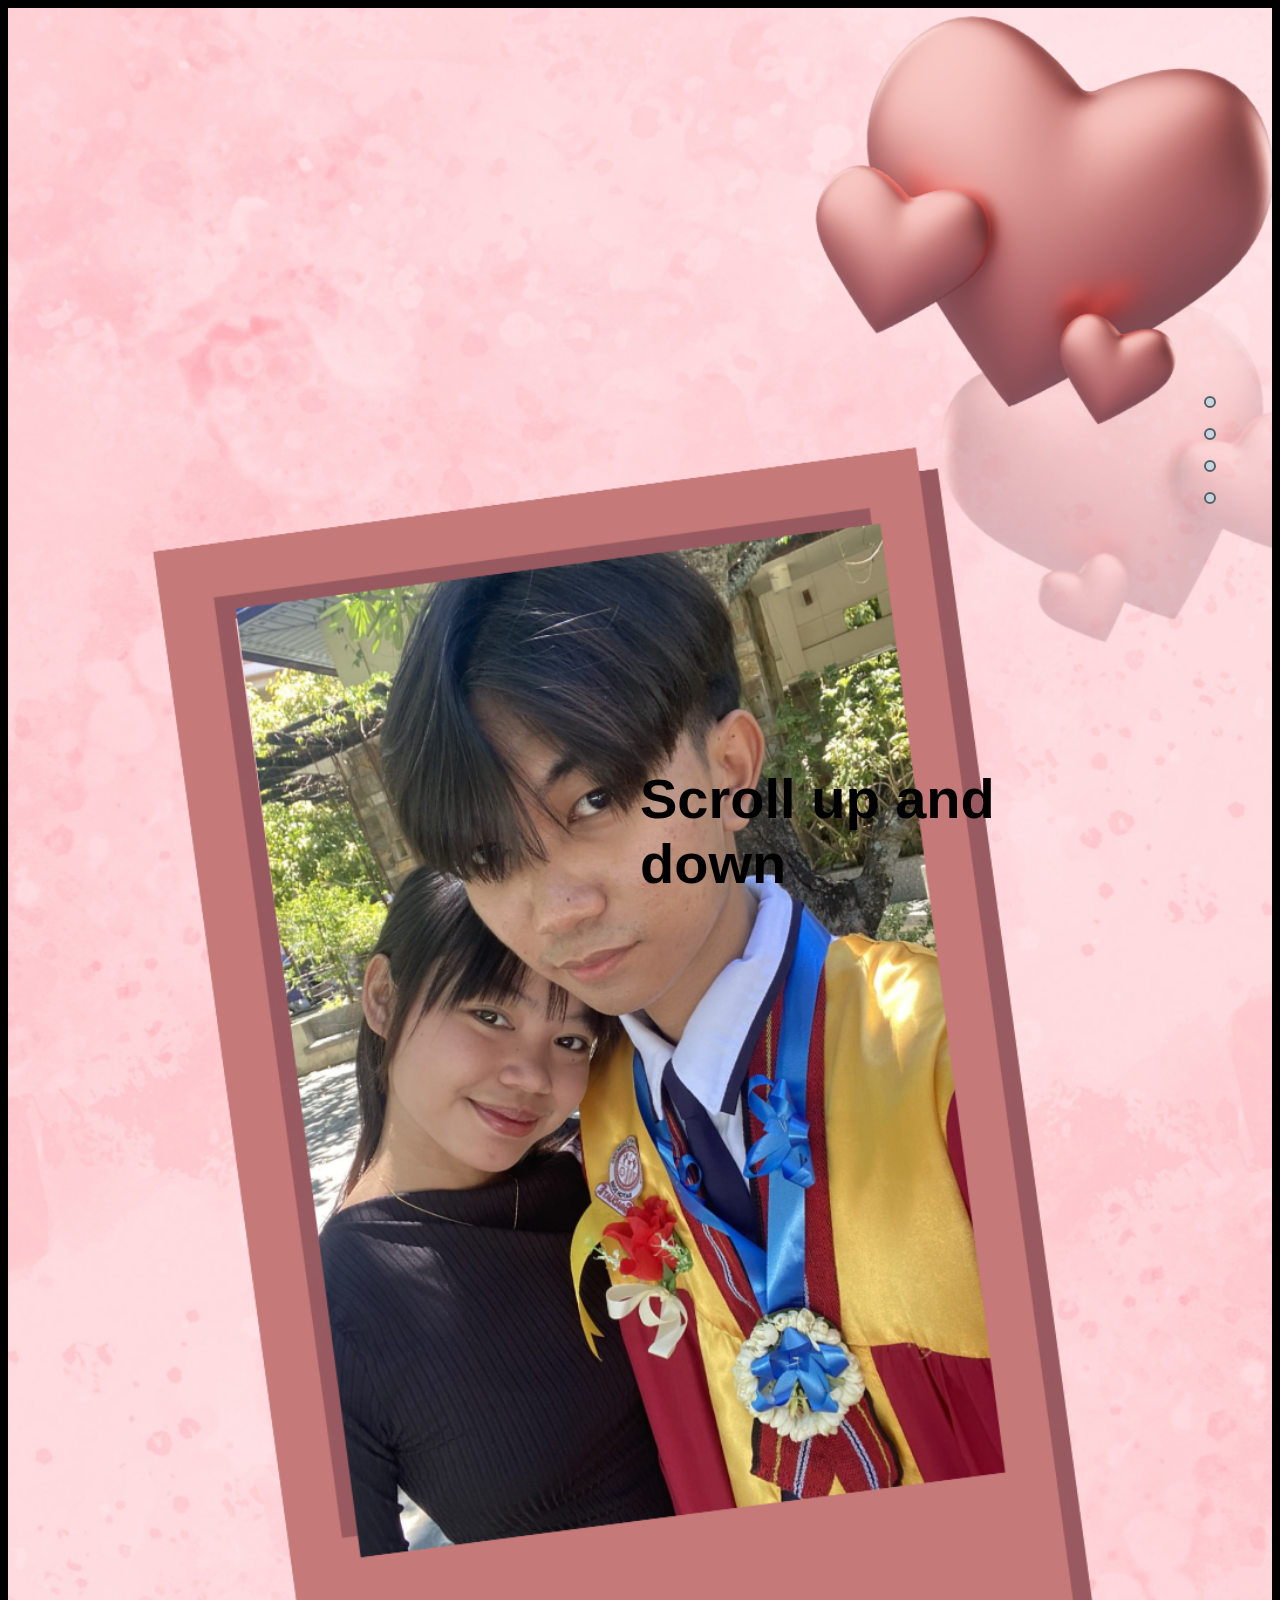
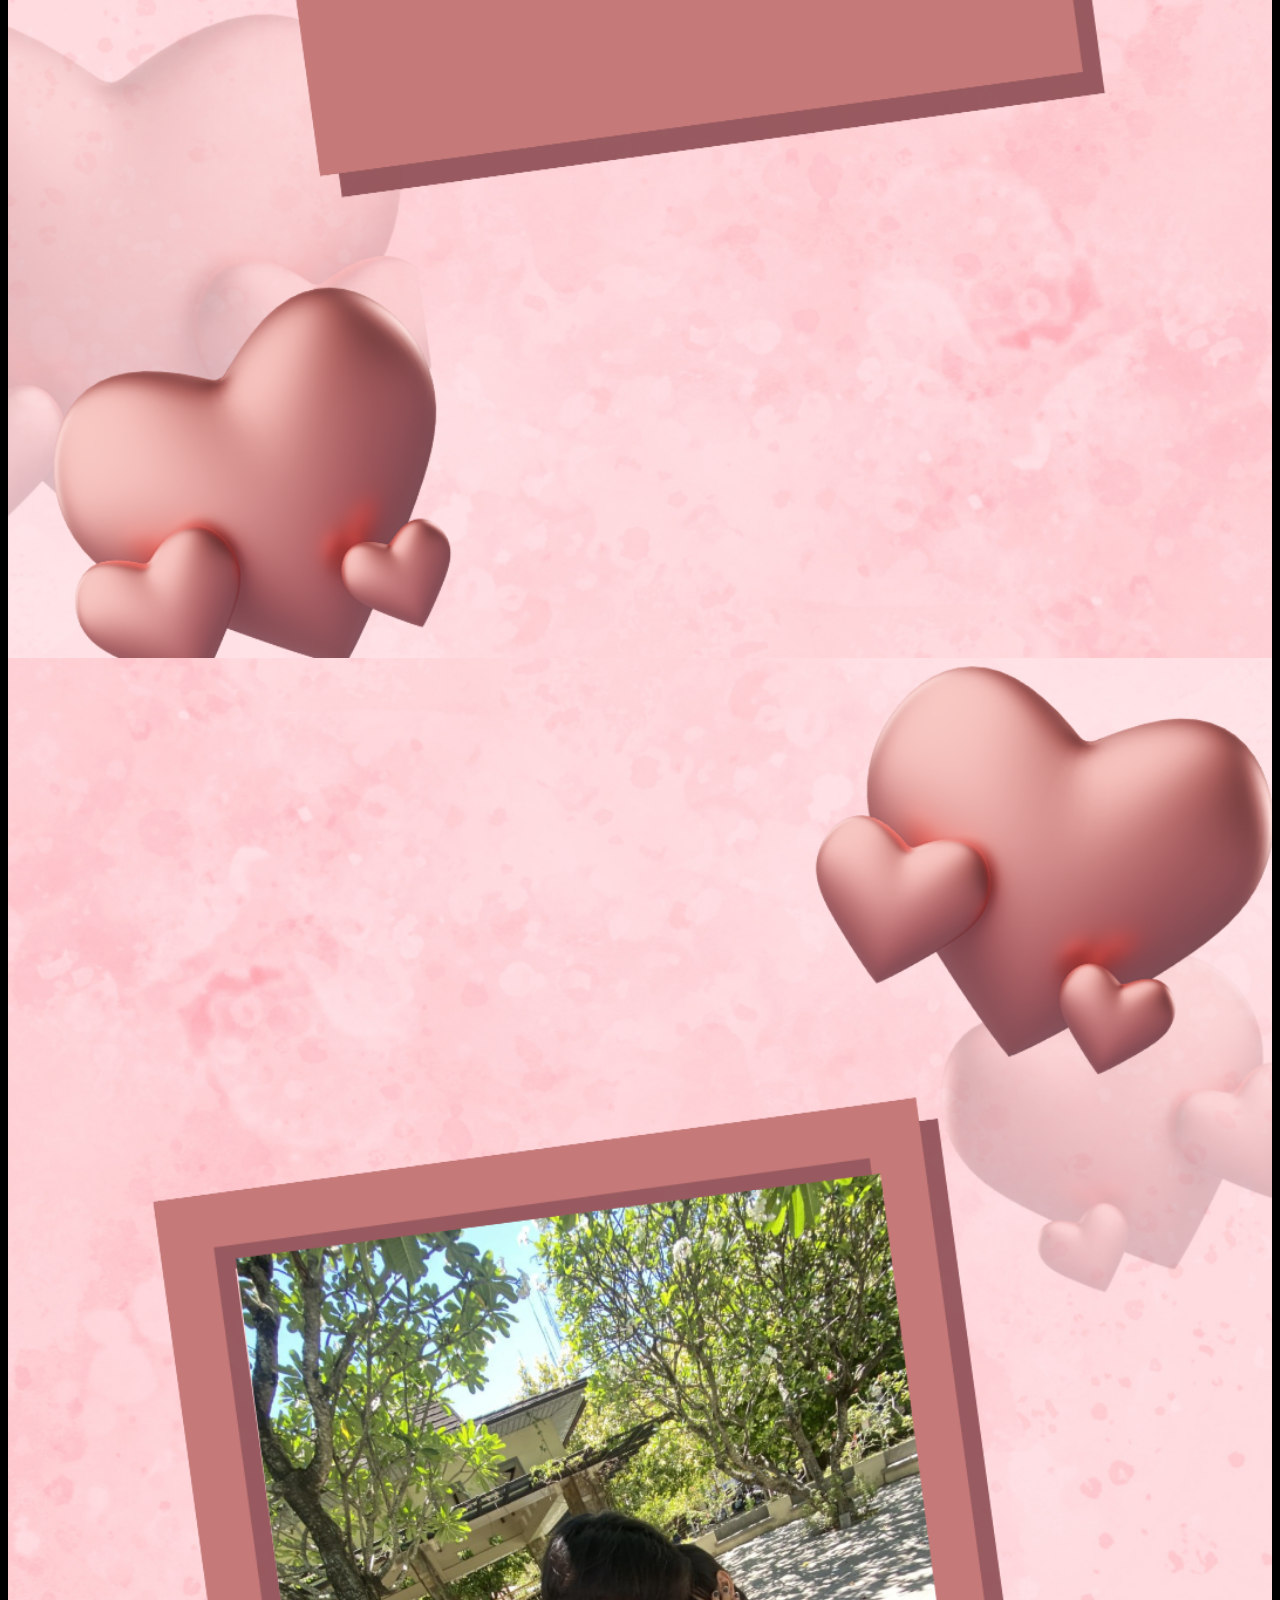
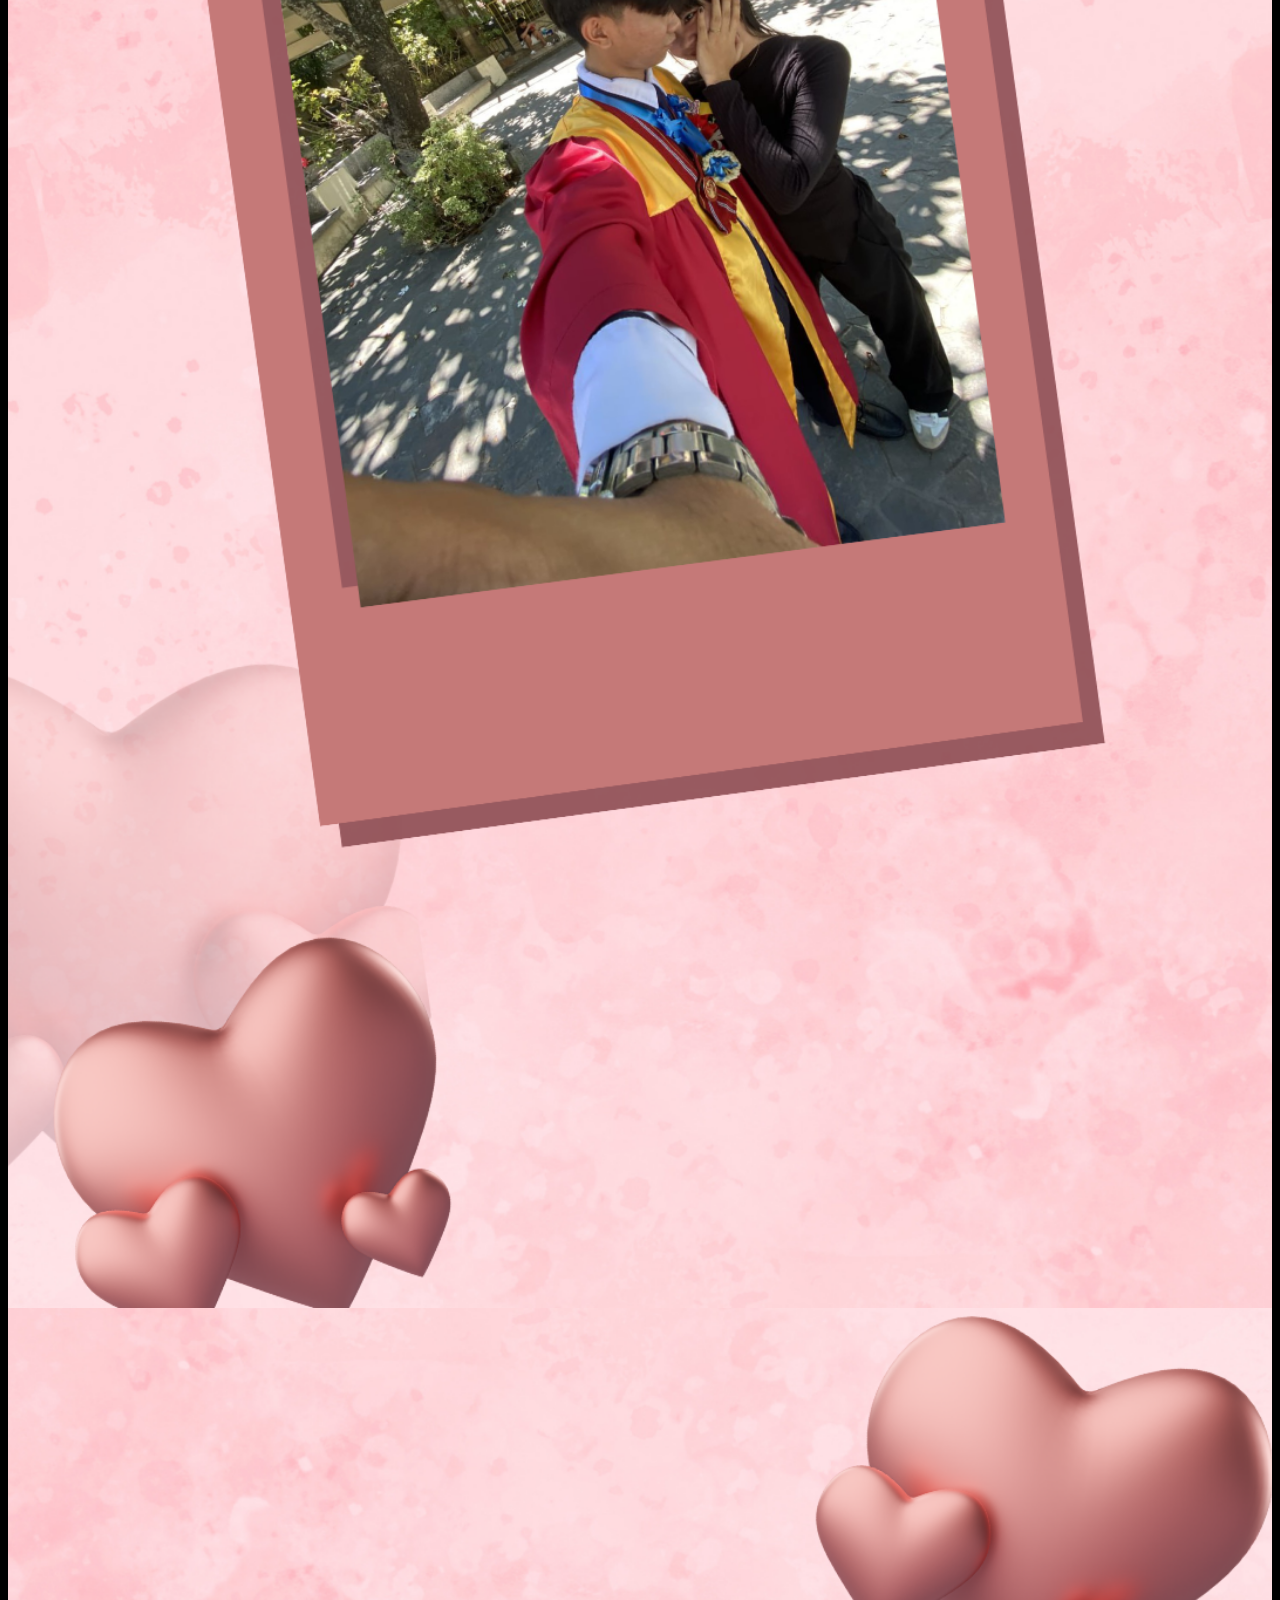
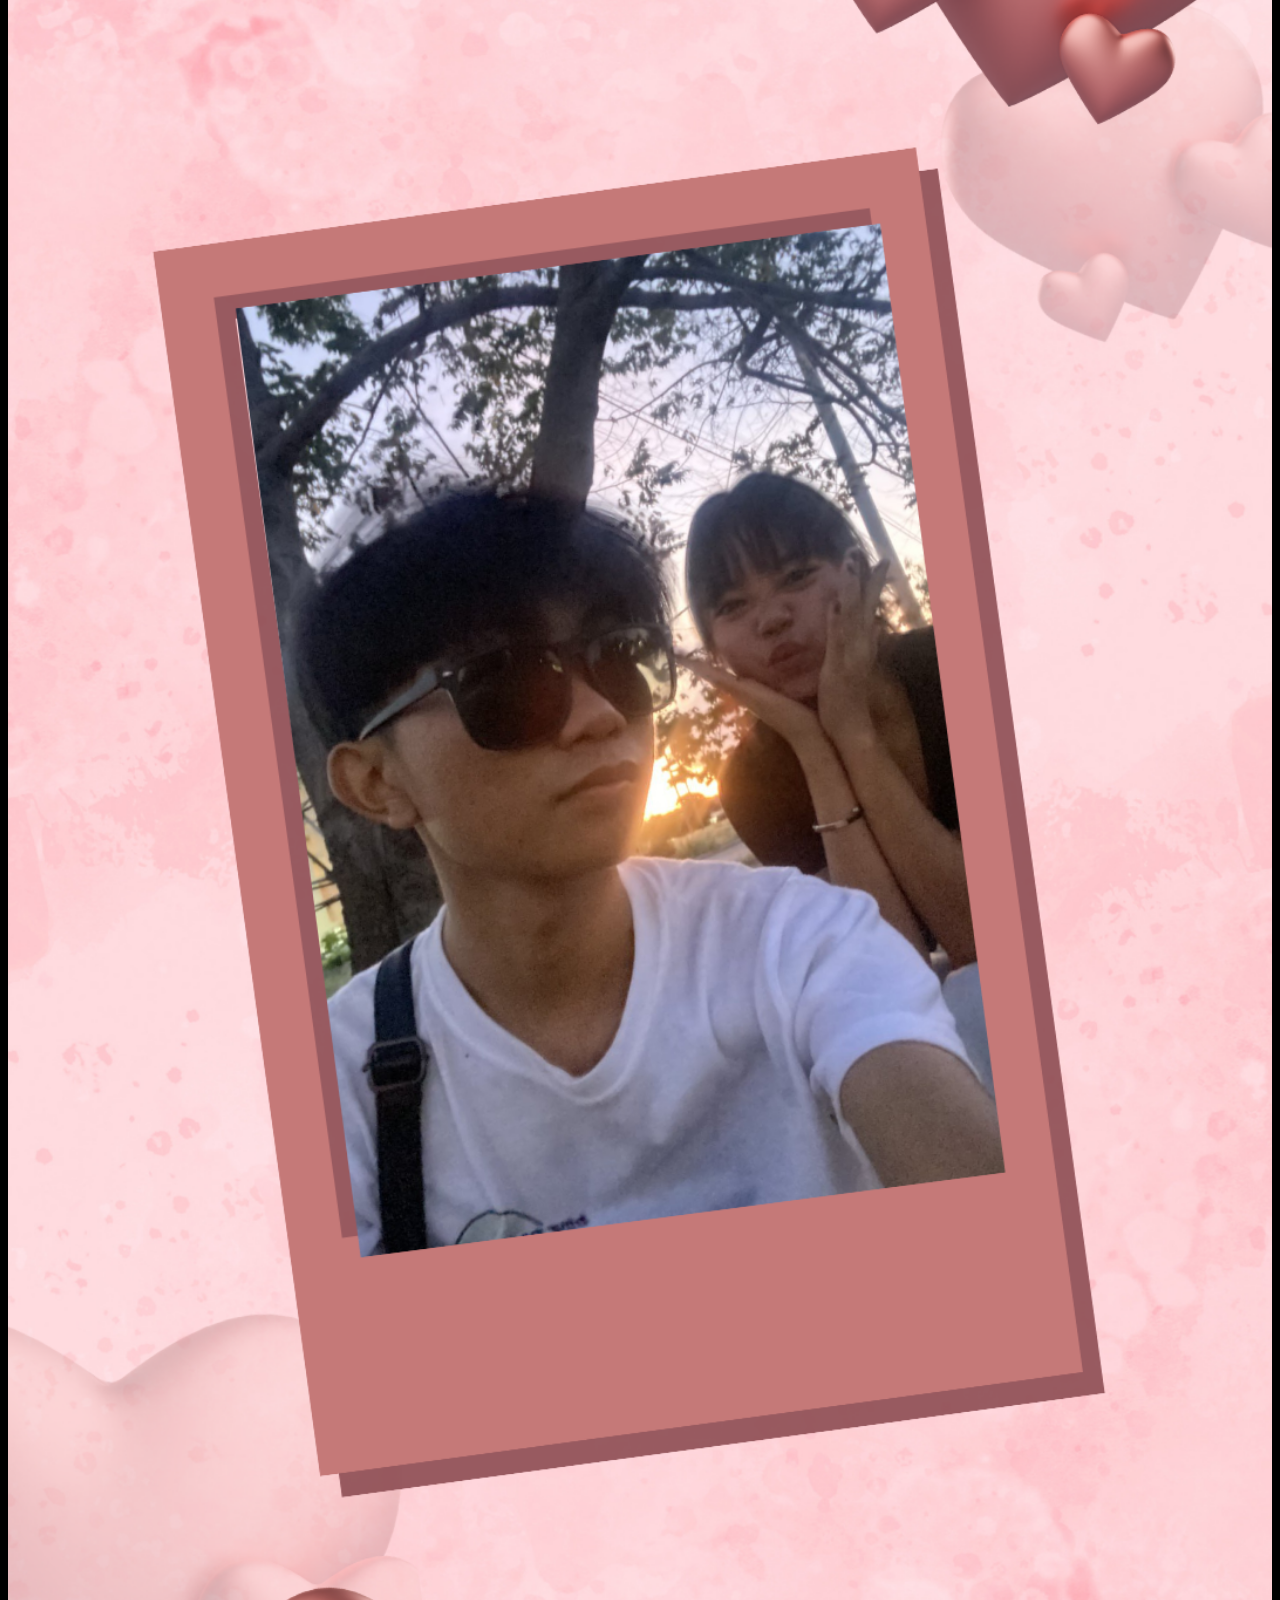
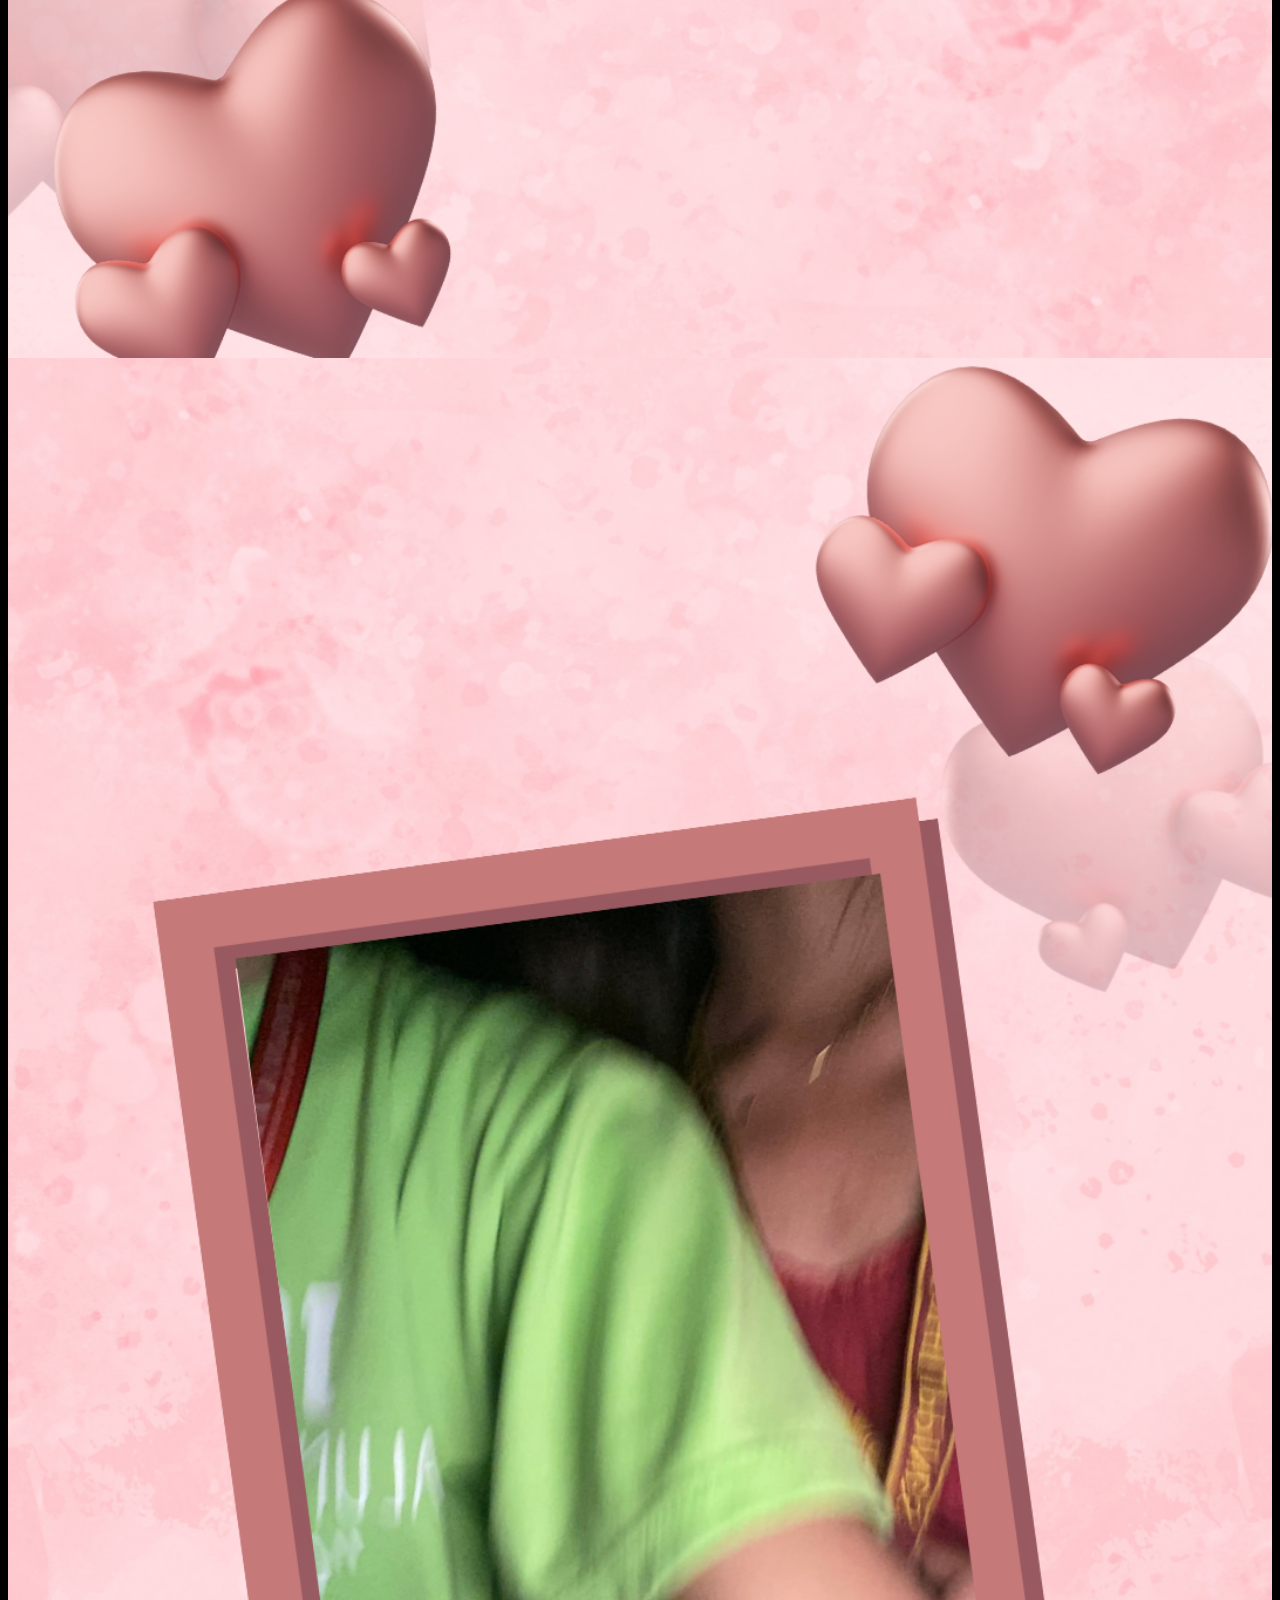
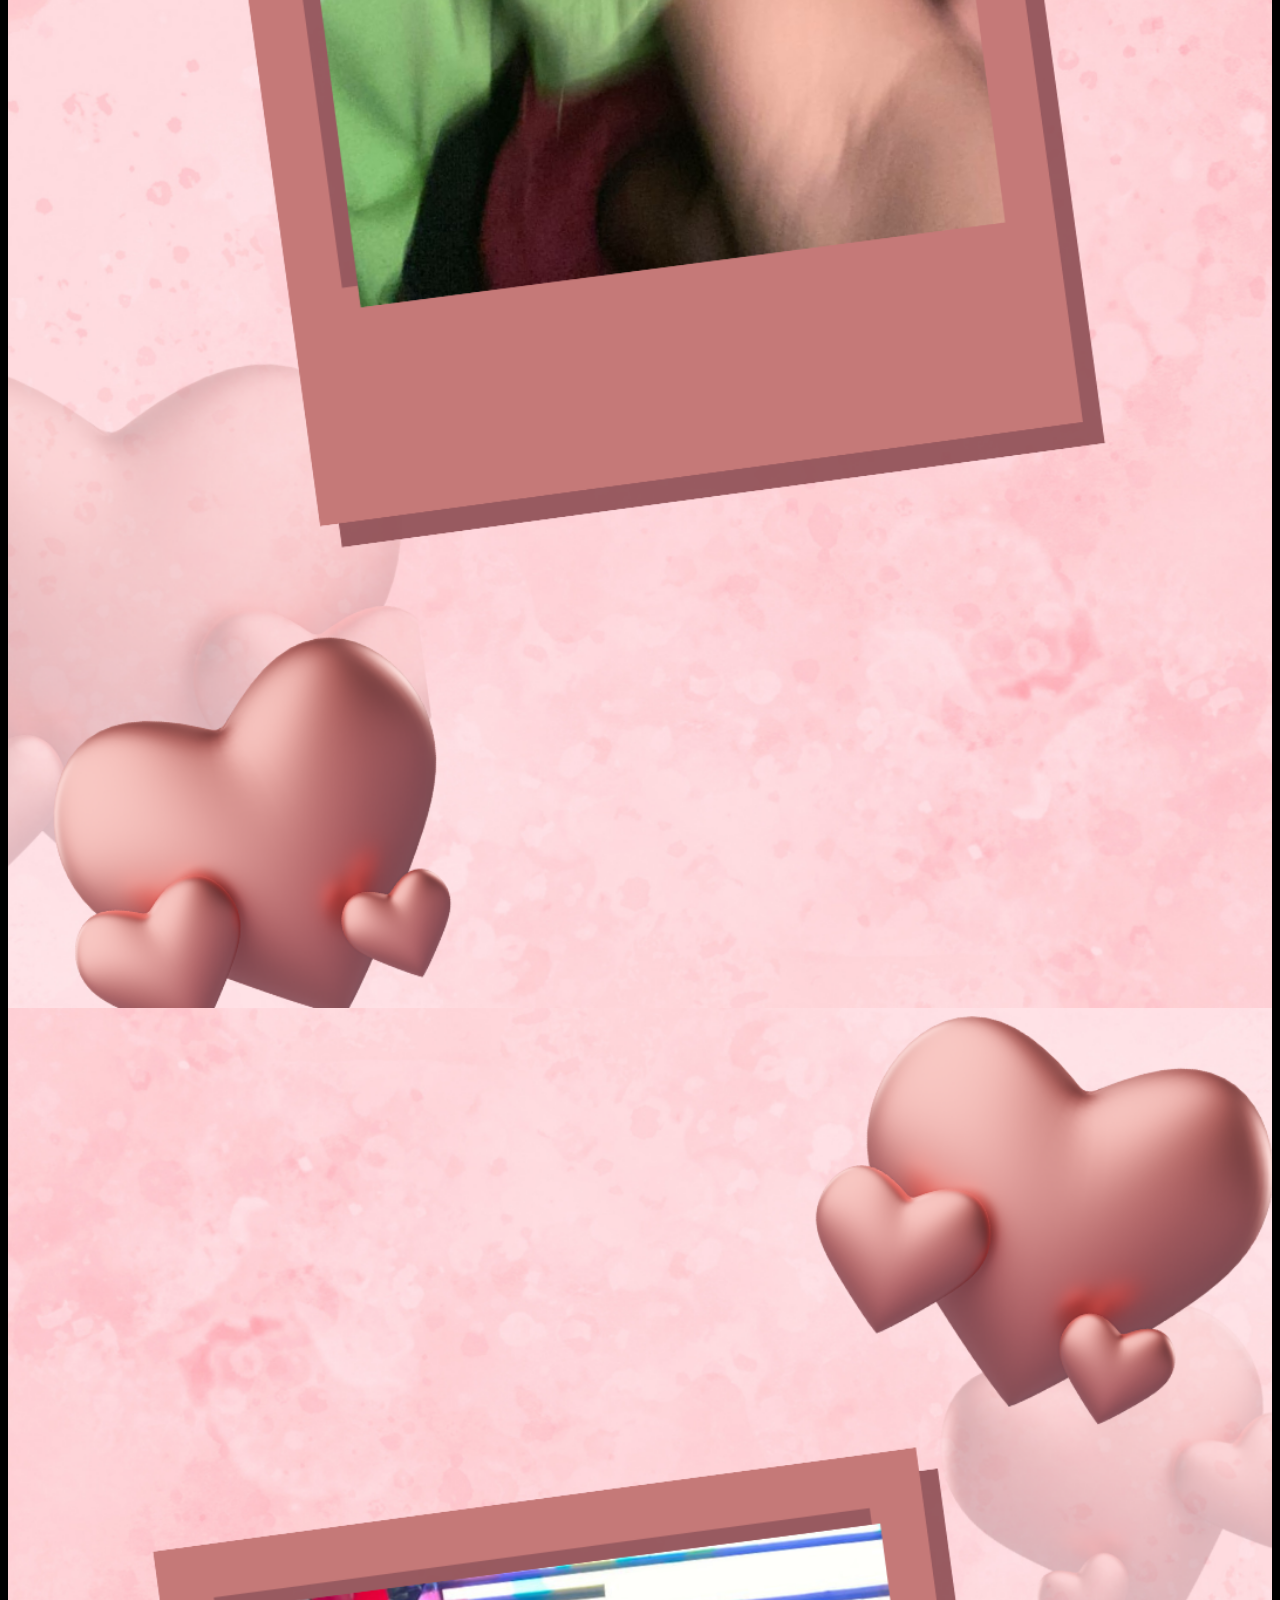
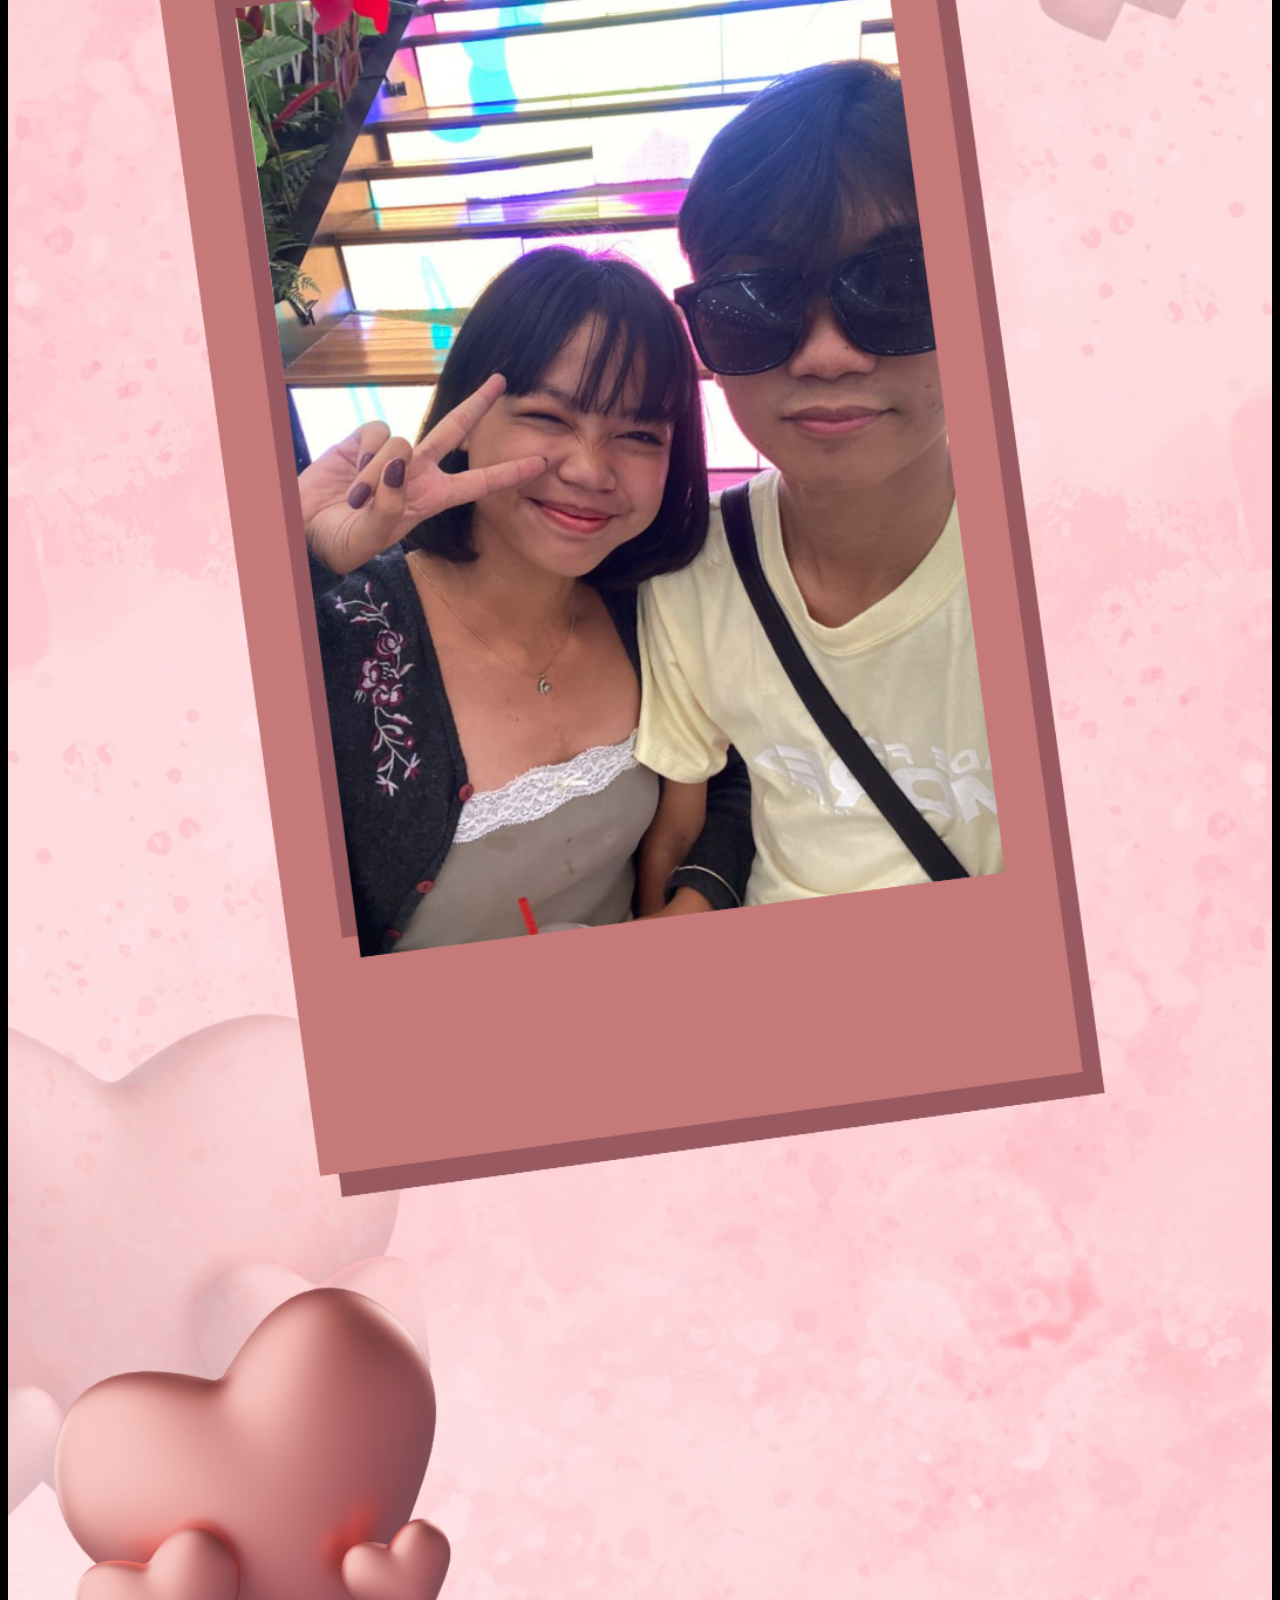
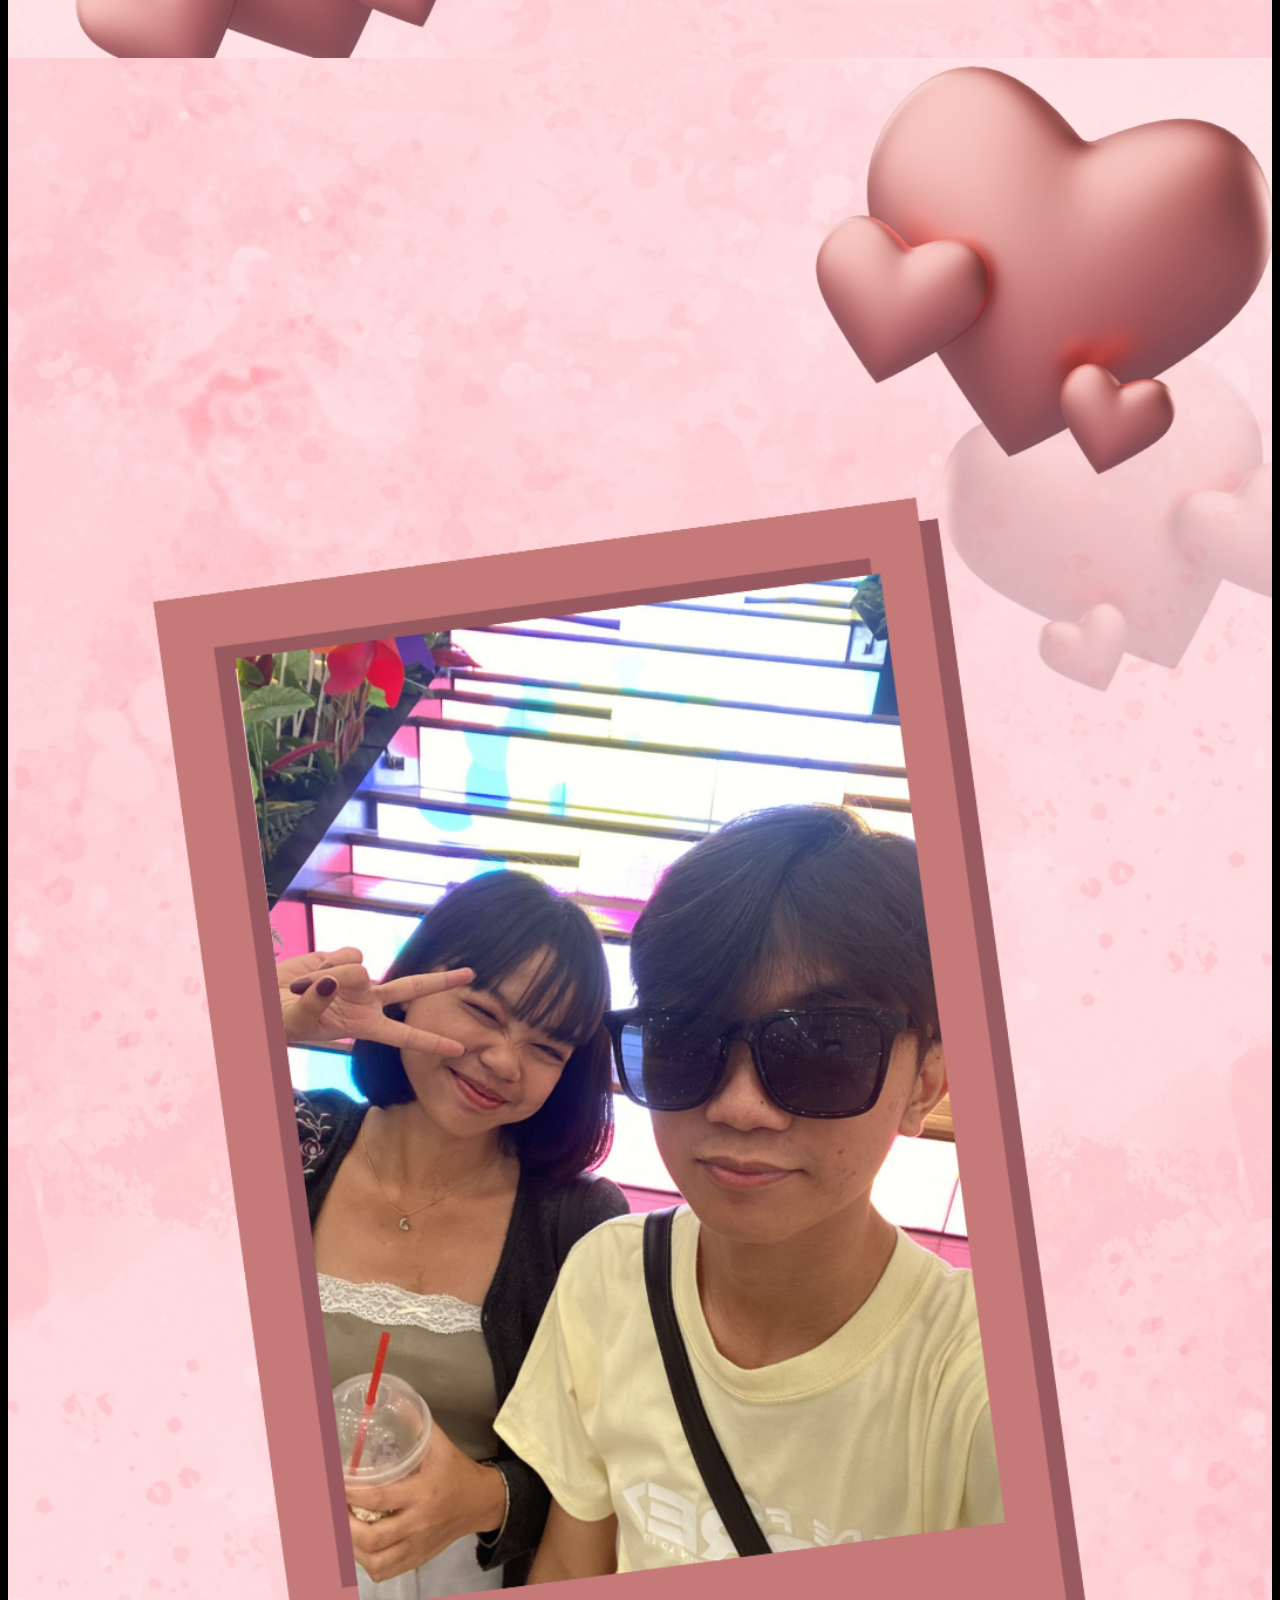
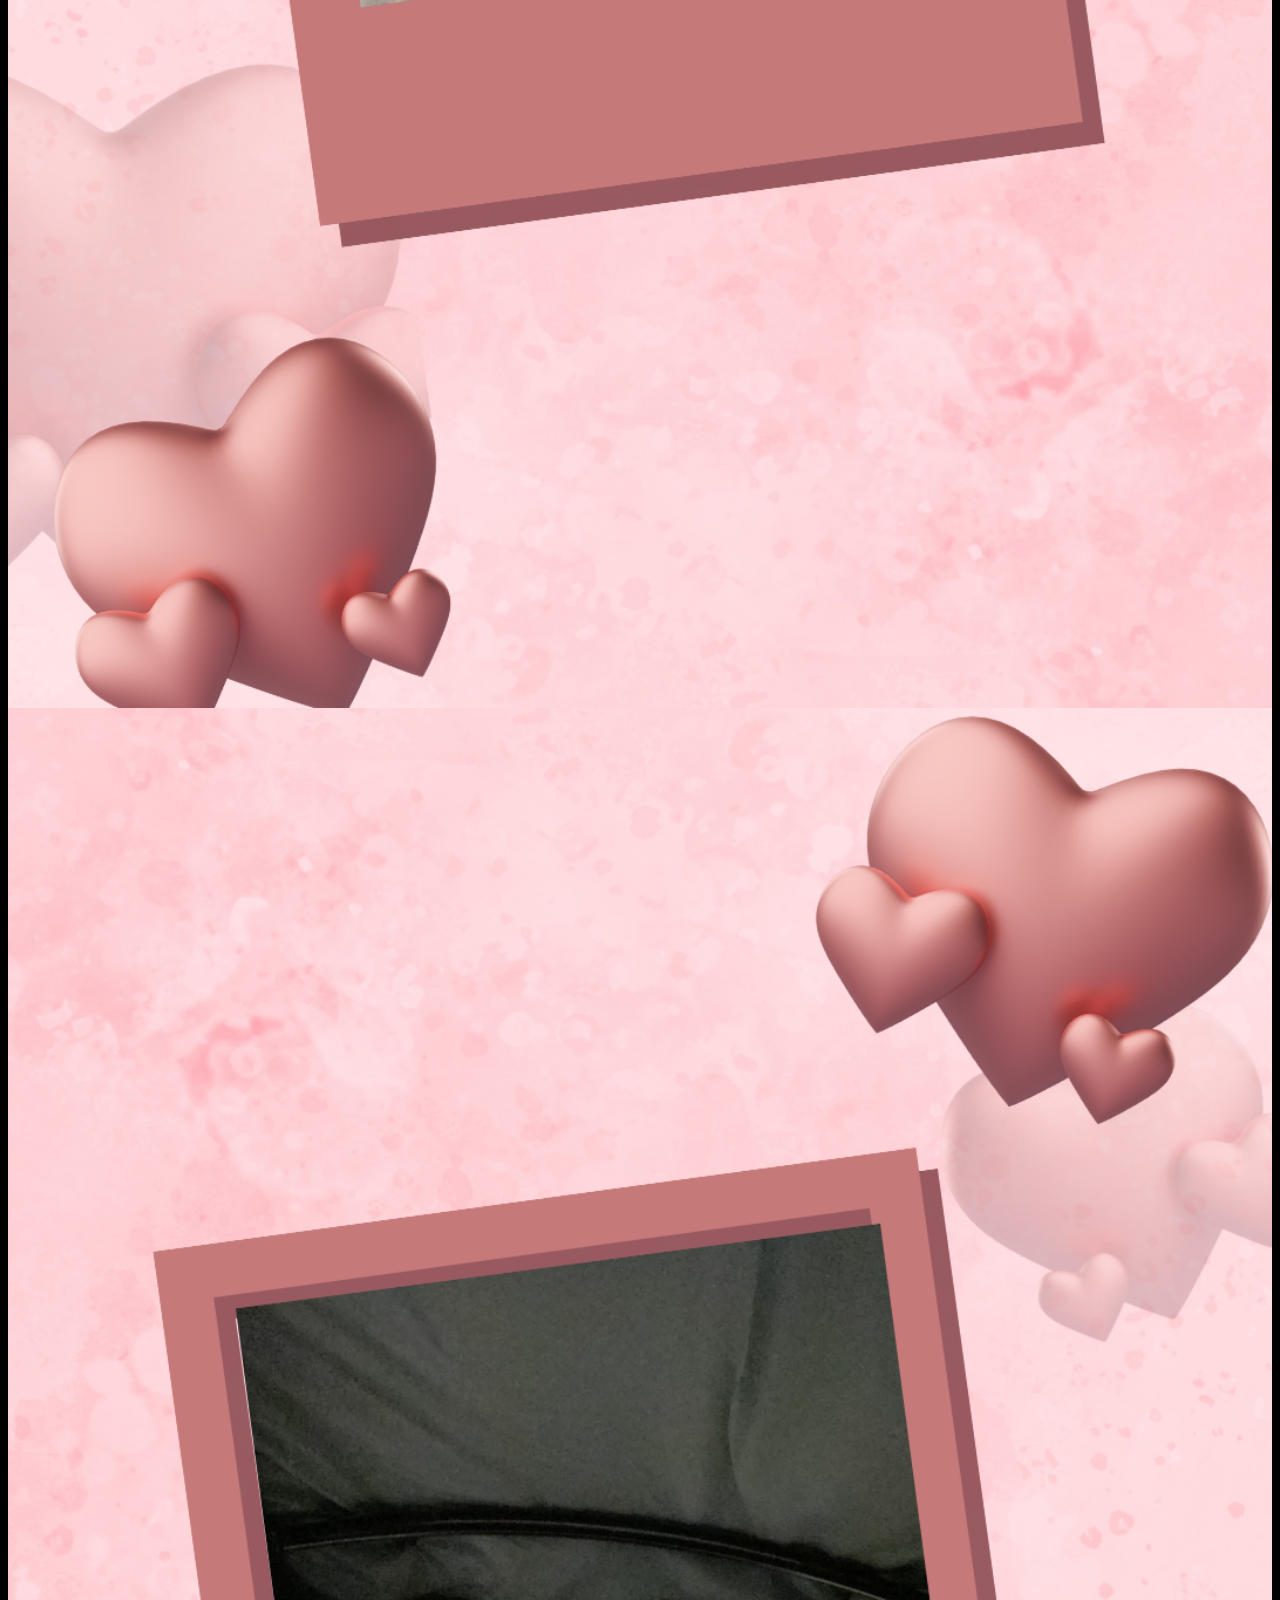
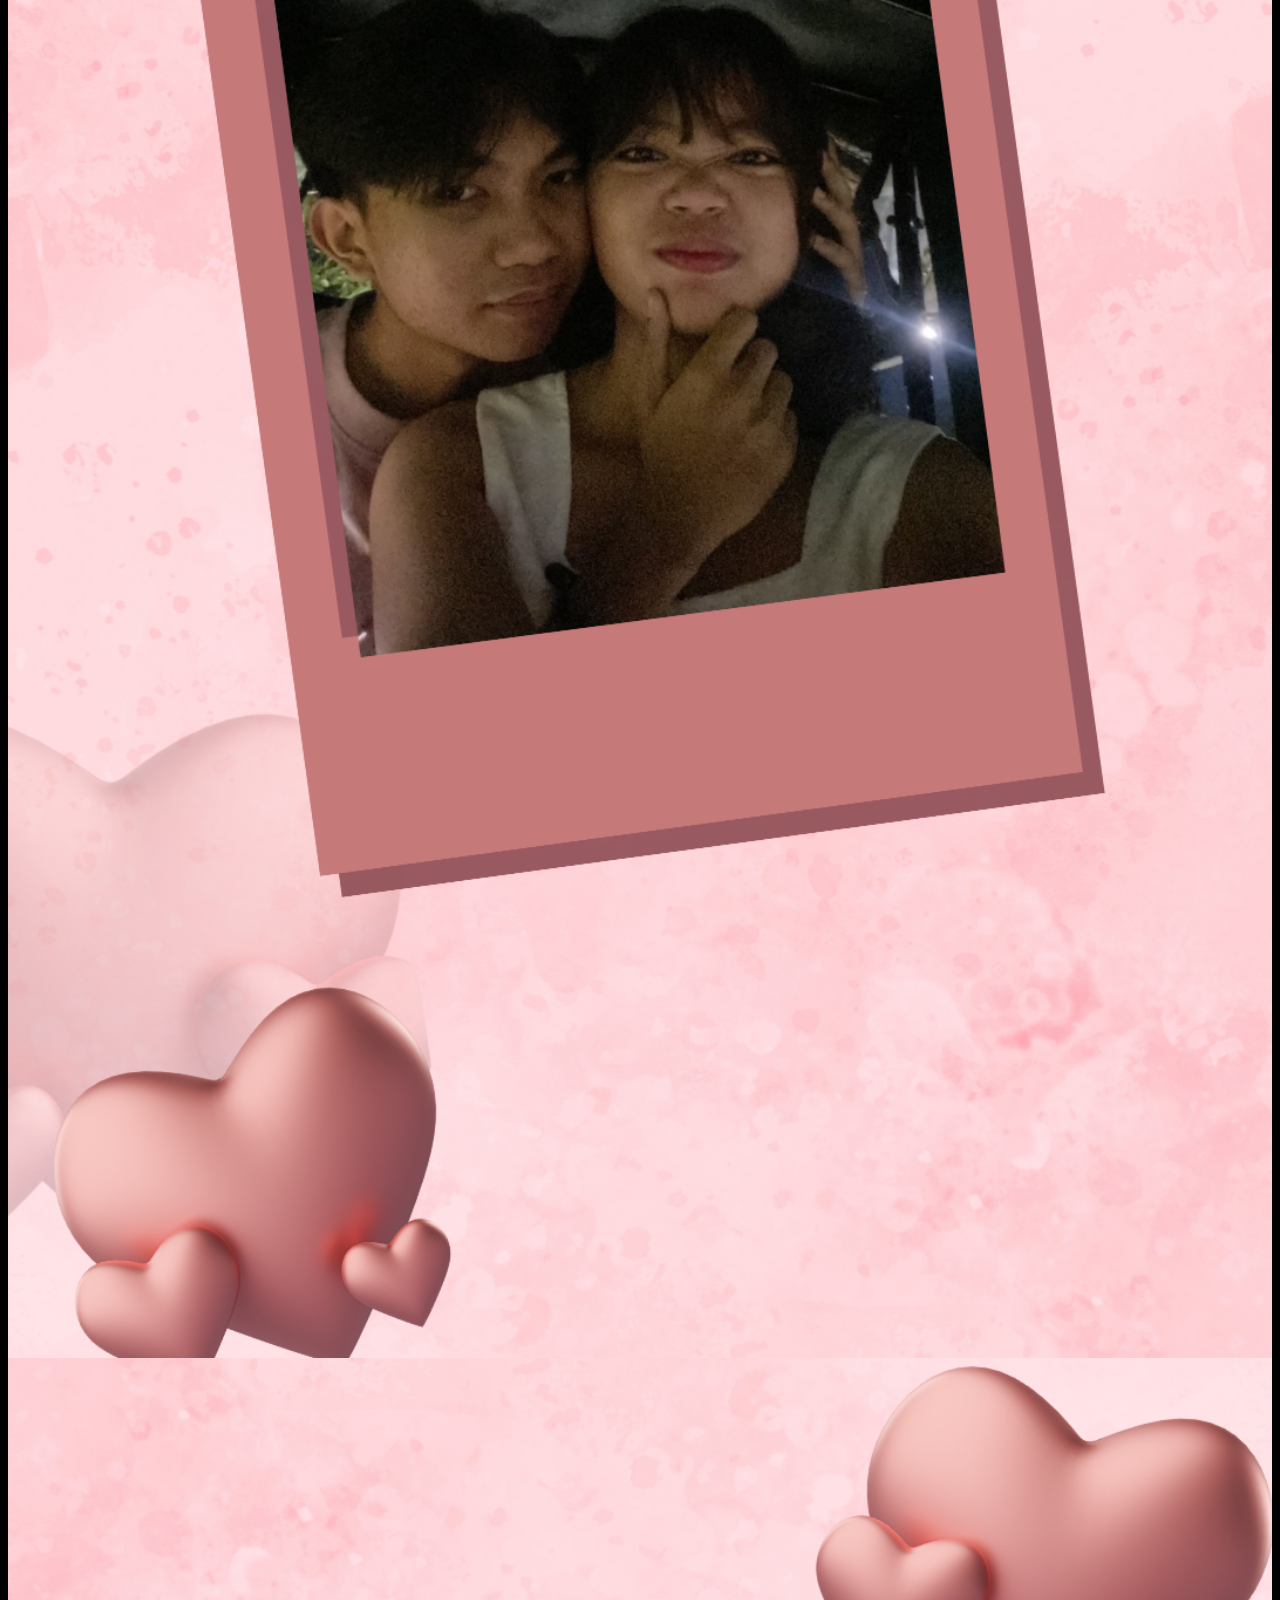
<file: img.html>
<!DOCTYPE html>
<html lang="en" >
<head>
  <meta charset="UTF-8">
  <title>Our Pictures Memories</title>
  <link rel="stylesheet" href="https://public.codepenassets.com/css/normalize-5.0.0.min.css">
  <link rel="stylesheet" href="img.css">
  <link rel="icon" href="fav.png">

</head>
<body>
<!-- partial:index.partial.html -->
<ul class="nav-dots" id="js-dots">
	<li class="nav-dot"></li>
	<li class="nav-dot"></li>
	<li class="nav-dot"></li>
	<li class="nav-dot"></li>
</ul>

<main class="main">
	<section class="section">
		<h2 class="section__heading1">Scroll up and down</h2>
	</section>
	<section class="section">
		<h2 class="section__heading"></h2>
	</section>
	<section class="section">
		<h2 class="section__heading"></h2>
	</section>
	<section class="section">
		<h2 class="section__heading"></h2>
	</section>
	<section class="section">
		<h2 class="section__heading"></h2>
	</section>
	<section class="section">
		<h2 class="section__heading"></h2>
	</section>
	<section class="section">
		<h2 class="section__heading"></h2>
	</section>
	<section class="section">
		<h2 class="section__heading"></h2>
	</section>
	<section class="section">
		<h2 class="section__heading"></h2>
	</section>
	<section class="section">
		<h2 class="section__heading"></h2>
	</section>
</main>

<div class="audio-container">
	<audio id="myAudio" src="Always.mp3" autoplay loop></audio>
</div>
<!-- partial -->
  <script  src="img.js"></script>

</body>
</html>
</file>
<file: img.css>
@charset "UTF-8";
html {
  box-sizing: border-box;
  background: black;
  font-family: -apple-system, BlinkMacSystemFont, "Segoe UI", Roboto, Helvetica, Arial, "PingFang TC", "Heiti TC", 微軟正黑體, sans-serif;
  font-size: 16px;
  -webkit-font-smoothing: antialiased;
  scroll-behavior: smooth;
}

*,
*:before,
*:after {
  box-sizing: inherit;
}

.nav-dots {
  position: fixed;
  top: 50%;
  right: 5%;
  transform: translateY(-50%);
  margin: 0;
  padding: 0;
  cursor: pointer;
}

.nav-dot {
  width: 12px;
  height: 12px;
  border: 2px solid #52616a;
  border-radius: 50%;
  list-style: none;
  background: #c9d6de;
  transition: all 0.3s;
}
.nav-dot:not(:last-of-type) {
  margin-bottom: 20px;
}
.nav-dot:hover, .nav-dot.is-active {
  transform: scale(1.8);
  background: transparent;
}

.section {
  display: grid;
  justify-content: center;
  align-content: center;
  height: 100vh;
}
h2.section__heading1 {
  font-size: 3.5rem;
  font-weight: 600;
  color: #000;
  position: absolute;
  top: 80%;
  left: 50%;
  right: 10%;
}
.section:nth-of-type(1) {
  background-color: #a5d296;
  background-image: url(1.png);
  background-size: cover;
  background-position: center;
  height: 250vh;
}
.section:nth-of-type(2) {
  background-color: #47b8e0;
  background-image: url(2.png);
  background-size: cover;
  background-position: center;
  height: 250vh;
}
.section:nth-of-type(3) {
  background-color: #ffc952;
  background-image: url(3.png);
  background-size: cover;
  background-position: center;
  height: 250vh;
}
.section:nth-of-type(4) {
  background-color: #ff7473;
  background-image: url(4.png);
  background-size: cover;
  background-position: center;
  height: 250vh;
}
.section:nth-of-type(5) {
  background-color: #52616a;
  background-image: url(5.png);
  background-size: cover;
  background-position: center;
  height: 250vh;
}
.section:nth-of-type(6) {
  background-color: #47b;
  background-image: url(6.png);
  background-size: cover;
  background-position: center;
  height: 250vh;
}
.section:nth-of-type(7) {
  background-color: #ffc952;
  background-image: url(7.png);
  background-size: cover;
  background-position: center;
  height: 250vh;
}
.section:nth-of-type(8) {
  background-color: #ff7473;
  background-image: url(8.png);
  background-size: cover;
  background-position: center;
  height: 250vh;
}
.section:nth-of-type(9) {
  background-color: #ffc952;
  background-image: url(9.png);
  background-size: cover;
  background-position: center;
  height: 250vh;
}
.section:nth-of-type(10) {
  background-color: #ff7473;
  background-image: url(10.png);
  background-size: cover;
  background-position: center;
  height: 250vh;
}

.section__heading {
  margin: 0;
  color: white;
  font-size: 32px;
  text-transform: capitalize;
}

.next {
  display: inline-block;
  border-radius: 4px;
  background-color: #ff0000;
  border: none;
  color: #ff8f8f;
  text-align: center;
  font-size: 28px;
  padding: 20px;
  top: 25%;
  width: 150px;
  transition: all 0.5s;
  cursor: pointer;
  margin: 5px;
}

.next span {
  cursor: pointer;
  display: inline-block;
  position: relative;
  transition: 0.5s;
}

.next span:after {
  content: '\00bb';
  position: absolute;
  opacity: 0;
  top: 0;
  right: -20px;
  transition: 0.5s;
}

.next:hover span {
  padding-right: 25px;
}

.next:hover span:after {
  opacity: 1;
  right: 0;
}

/* Adding the link styles to button */
.next a {
  color: white;
  text-decoration: none;
  display: block;
  height: 100%;
  width: 100%;
}

@keyframes fadeIn {
  from { opacity: 0; transform: translateY(20px); }
  to { opacity: 1; transform: translateY(0); }
}
</file>
